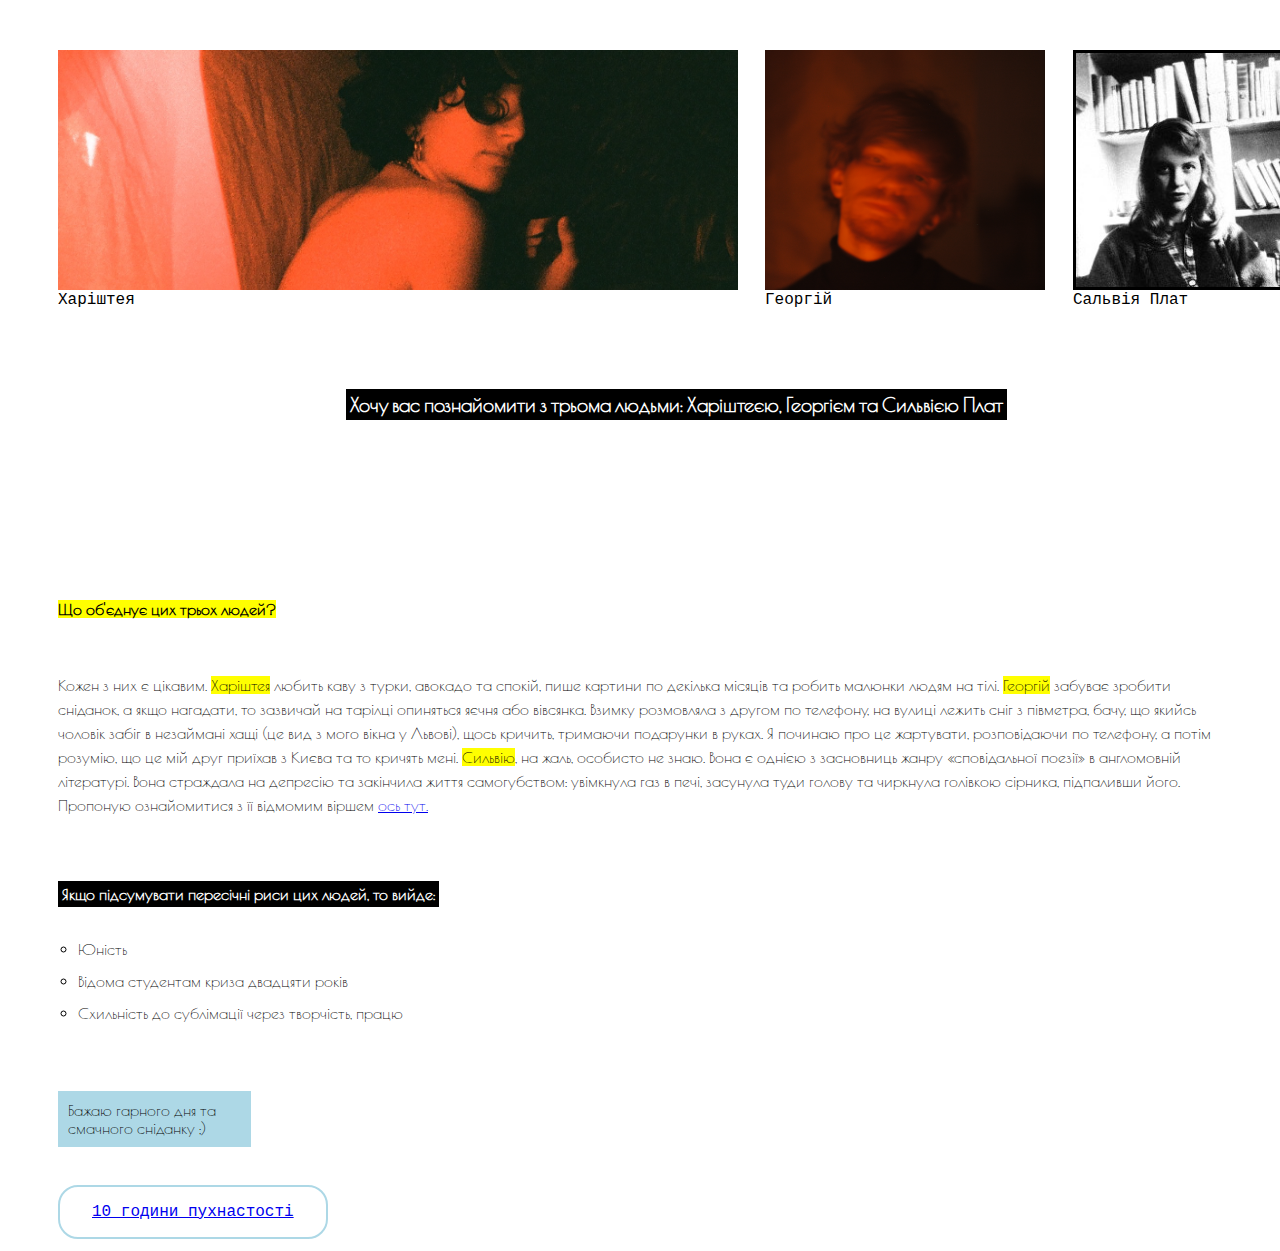
<file: teyaaa/index.html>
<!DOCTYPE html>
<html lang="en">
  <head>
    <meta charset="UTF-8" />
    <meta http-equiv="X-UA-Compatible" content="IE=edge" />
    <meta name="viewport" content="width=device-width, initial-scale=1.0" />
    <title>Троє</title>
    <link rel="stylesheet" href="style.css" />
    <meta name="description" content="Авокадо, подарунки та самогубство" />
    <meta
      property="og:image"
      content="https://pasthelen.github.io/teyaaa/sylviapalth.jpg"
    />
    <link rel="preconnect" href="https://fonts.googleapis.com" />
    <link rel="preconnect" href="https://fonts.gstatic.com" crossorigin />
    <link
      href="https://fonts.googleapis.com/css2?family=Poiret+One&display=swap"
      rel="stylesheet"
    />

    <link rel="preconnect" href="https://fonts.googleapis.com" />
    <link rel="preconnect" href="https://fonts.gstatic.com" crossorigin />
    <link
      href="https://fonts.googleapis.com/css2?family=Playfair+Display+SC&family=Poiret+One&display=swap"
      rel="stylesheet"
    />
    <link rel="preconnect" href="https://fonts.googleapis.com" />
    <link rel="preconnect" href="https://fonts.gstatic.com" crossorigin />
    <link
      href="https://fonts.googleapis.com/css2?family=Playfair+Display+SC&family=Poiret+One&family=Prata&display=swap"
      rel="stylesheet"
    />

    <link rel="stylesheet" href="style.css" />
    <style>
      .abzac {
        line-height: 200px;
      }
    </style>
  </head>
  <body>
    <div class="block-1"><span></span></div>
    <div class="block-3"></div>
    <div class="circle"></div>
    <div class="circle2"></div>
    <p class="abzac-2">Харіштея</p>
    <p class="georg">Георгій</p>
    <p class="sylvia">Сальвія Плат</p>
    <div class="block-2"></div>
    <br /><br /><br /><br /><br /><br />
    <h1 id="page-title">
      Хочу вас познайомити з трьома людьми: Харіштеєю, Георгієм та Сильвією Плат
    </h1>
    <br /><br /><br /><br /><br /><br /><br /><br />
    <h2 class="abzac"><mark>Що об'єднує цих трьох людей?</mark></h2>
    <p class="abzac abzac-1" style="line-height: 1.5">
      Кожен з них є цікавим. <mark>Харіштея</mark> любить каву з турки, авокадо
      та спокій, пише картини по декілька місяців та робить малюнки людям на
      тілі. <mark>Георгій</mark> забуває зробити сніданок, а якщо нагадати, то
      зазвичай на тарілці опиняться яєчня або вівсянка. Взимку розмовляла з
      другом по телефону, на вулиці лежить сніг з півметра, бачу, що якийсь
      чоловік забіг в незаймані хащі (це вид з мого вікна у Львові), щось
      кричить, тримаючи подарунки в руках. Я починаю про це жартувати,
      розповідаючи по телефону, а потім розумію, що це мій друг приїхав з Києва
      та то кричять мені. <mark>Сильвію</mark>, на жаль, особисто не знаю. Вона
      є однією з засновниць жанру «сповідальної поезії» в англомовній
      літературі. Вона страждала на депресію та закінчила життя самогубством:
      увімкнула газ в печі, засунула туди голову та чиркнула голiвкою сірника,
      підпаливши його. Пропоную ознайомитися з її відмомим віршем
      <a href="https://poets.org/poem/daddy" target="_blank">ось тут.</a>
    </p>
    <br />
    <h3>Якщо підсумувати пересічні риси цих людей, то вийде:</h3>
    <ul class="a" style="line-height: 2">
      <li>Юність</li>
      <li>Відома студентам криза двадцяти років</li>
      <li>Схильність до сублімації через творчість, працю</li>
    </ul>
    <br /><br />
    <p class="snidanok">Бажаю гарного дня та смачного сніданку ;)</p>
    <br />
    <button class="button button1">
      <a href="https://www.youtube.com/watch?v=3SCBYUE_X1U" target="_blank"
        >10 години пухнастості
      </a>
    </button>
  </body>
</html>
</file>
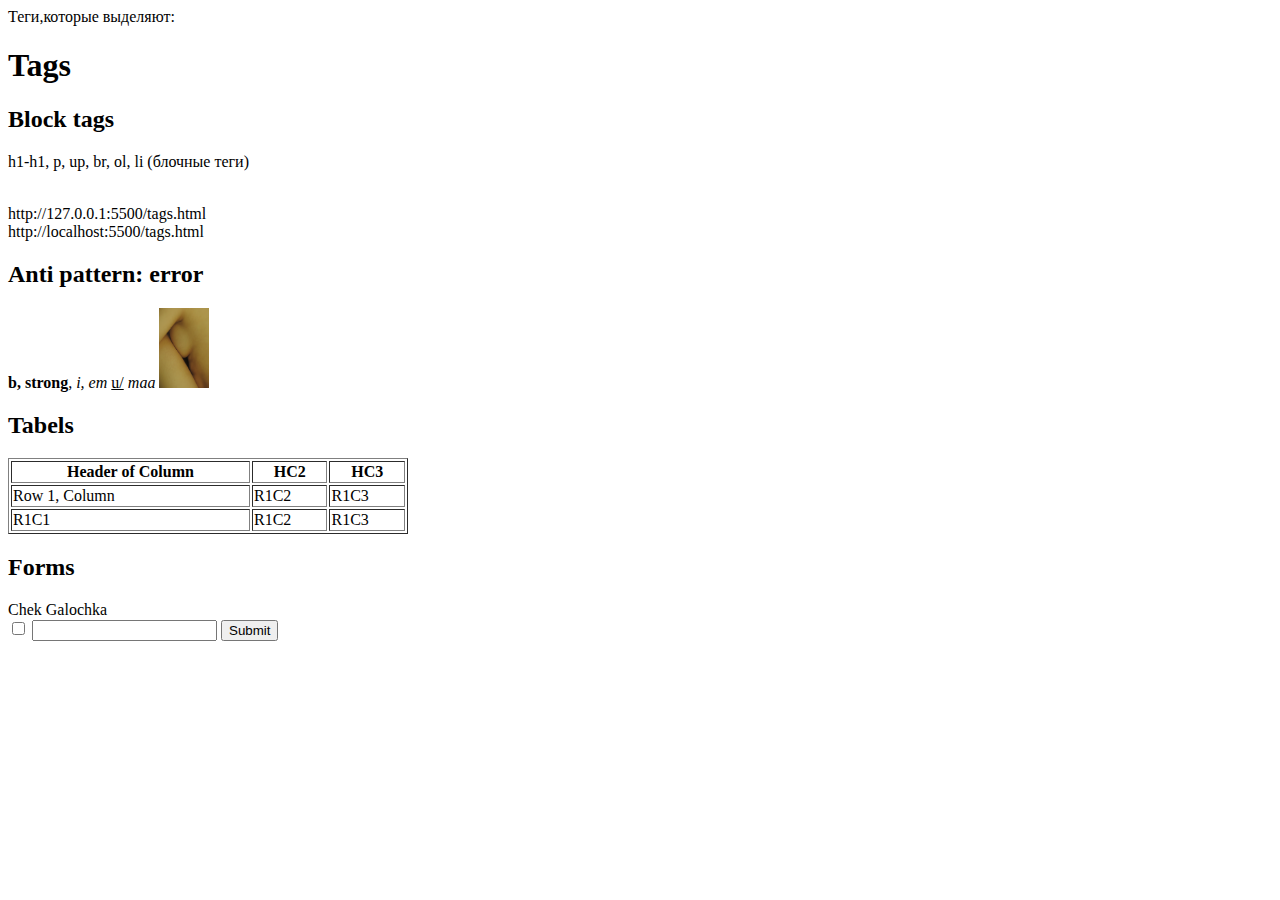
<file: tags.html>
<!DOCTYPE html>
<html lang="en">
  <head>
    <meta charset="UTF-8" />
    <meta http-equiv="X-UA-Compatible" content="IE=edge" />
    <meta name="viewport" content="width=device-width, initial-scale=1.0" />
    <title>Tags</title>
  </head>
  <body>
    Теги,которые выделяют:
    <h1>Tags</h1>
    <h2>Block tags</h2>
    <p>h1-h1, p, up, br, ol, li (блочные теги)</p>

    <br />http://127.0.0.1:5500/tags.html<br />
    http://localhost:5500/tags.html

    <h2>Anti pattern: error</h2>
    <!--  <p><b></p><b> Треба дотримуватися матрьошки -->
    <p>
      <b>b, strong</b>, <em>i, em</em> <u>u/</u> <i>таа</i>

      <img src="mm.JPG" width="50px" height="80px" />
    </p>

    <h2>Tabels</h2>
    <table border="1" width="400">
      <tr>
        <th>Header of Column</th>
        <th>HC2</th>
        <th>HC3</th>
      </tr>
      <tr>
        <td>Row 1, Column</td>
        <td>R1C2</td>
        <td>R1C3</td>
      </tr>
      <tr>
        <td>R1C1</td>
        <td>R1C2</td>
        <td>R1C3</td>
      </tr>
    </table>

    <h2>Forms</h2>
    <form action="https://www.google.com/search" targer="_blank" method="GET">
      <label for="galochka"> Chek Galochka </label>
      <br />
      <input type="checkbox" name="galochka" id="galochka" />

      <input type="text" name="q" />
      <input type="submit" />
    </form>
  </body>
</html>
</file>
<file: teyaaa/style.css>
body {
  background-color: rgb(255, 255, 255);
}

.circle {
  display: inline-block;
  width: 80px;
  height: 80px;
  background-color: rgb(255, 255, 255);
  border-radius: 100%;
  margin-left: 250px;
}

.circle2 {
  display: inline-block;
  width: 80px;
  height: 80px;
  background-color: rgb(255, 255, 255);
  border-radius: 100%;
  margin-right: 250px;
}

#page-title {
  text-align: center;
  font-family: "Poiret One";
  font-size: 20px;
}

.block-1 {
  background-image: url(nnn.png);
  background-size: cover;
  font-size: 22px;
  width: 600px;
  height: 200px;
  padding: 20px 40px;
  margin-top: 50px;
  margin-left: 50px;
}

.block-2 {
  background-image: url(sylviapalth.jpg);
  background-size: cover;
  font-size: 22px;
  width: 149px;
  height: 194px;
  padding: 20px 40px;
  border: black solid 3px;
  margin-left: 1065px;
  margin-top: -275px;
}

.block-3 {
  background-image: url(pleasework.png);
  background-size: cover;
  font-size: 22px;
  width: 200px;
  height: 200px;
  padding: 20px 40px;
  border: white solid 7px;
  margin-left: 750px;
  margin-right: 50px;
  margin-top: -247px;
}

.block-4 {
  width: 200px;
  height: 200px;
  padding: 20px 40px;
  border: black solid 7px;
  margin-left: 800px;
  margin-right: 50px;
  margin-top: -247px;
}
p {
  color: #11bcffe7;
  font-style: italic;
}

.abzac-1 {
  color: black;
  font-size: 30px;
}
.abzac {
  font-size: 16px;
  font-family: "Poiret One";
  font-style: normal;
  margin-top: -50px;
  margin-left: 50px;
  margin-right: 50px;
}

.abzac-3 {
  font-size: 16px;
  font-family: Helvetica;
  font-style: normal;
  margin-top: -50px;
  margin-left: 50px;
}
.border {
  border-style: solid;
  border-radius: 5px;
  width: 300px;
  height: 200px;
}

.abzac-2 {
  color: black;
  font-size: 16px;
  font-family: "Courier New";
  font-style: normal;
  margin-left: 50px;
  margin-right: 50px;
  margin-top: -90px;
}

h1 {
  display: inline-block;
  font-family: "Poiret One";
  background: black; /* Цвет фона под заголовком */
  color: white; /* Цвет текста */
  padding: 4px; /* Поля вокруг текста */
  margin-left: 338px;
  margin-right: 50px;
  margin-top: -200px;
}

h2 h3.abzac {
  text-align: center;
  font-size: 1.2em; /* = 1,5x16px */
}

.georg {
  color: black;
  font-size: 16px;
  font-family: "Courier New";
  font-style: normal;
  margin-left: 757px;
  margin-top: -34px;
}

.sylvia {
  color: black;
  font-size: 16px;
  font-family: "Courier New";
  font-style: normal;
  margin-left: 1065px;
  margin-top: -34px;
}

h3 {
  display: inline-block;
  font-family: "Poiret One";
  font-size: 16px;
  background: black; /* Цвет фона под заголовком */
  color: white; /* Цвет текста */
  padding: 4px; /* Поля вокруг текста */
  margin-left: 50px;
  margin-right: 50px;
  margin-top: 30px;
}

ul {
  color: black;
  font-size: 16px;
  font-family: "Poiret One";
  font-style: normal;
  margin-left: 30px;
  margin-right: 50px;
  margin-top: 10px;
}

.snidanok {
  background-color: lightblue;
  border-style: solid;
  border-color: lightblue;
  border-width: 10px;
  color: black;
  font-size: 16px;
  font-family: "Poiret One";
  font-style: normal;
  margin-left: 50px;
  margin-right: 1021px;
  margin-top: 10px;
}
.a {
  list-style-type: circle;
}

.button {
  background-color: #4caf50; /* Green */
  border: none;
  color: white;
  padding: 16px 32px;
  text-align: center;
  text-decoration: none;
  display: inline-block;
  font-size: 16px;
  margin: 4px 2px;
  transition-duration: 0.4s;
  cursor: pointer;
}

.button {
  font-family: "Courier New";
  background-color: lightblue; /* Green */
  border: none;
  color: white;
  padding: 16px 32px;
  text-align: center;
  text-decoration: none;
  display: inline-block;
  font-size: 16px;
  margin: 4px 2px;
  transition-duration: 0.4s;
  cursor: pointer;
}

.button1 {
  font-family: "Courier New";
  align-content: center;
  background-color: white;
  border-radius: 20px;
  color: black;
  border: 2px solid lightblue;
  margin-left: 50px;
}

.button1:hover {
  font-family: "Courier New";
  align-content: center;
  background-color: lightblue;
  border-radius: 20px;
  color: white;
  margin-left: 50px;
}
</file>
